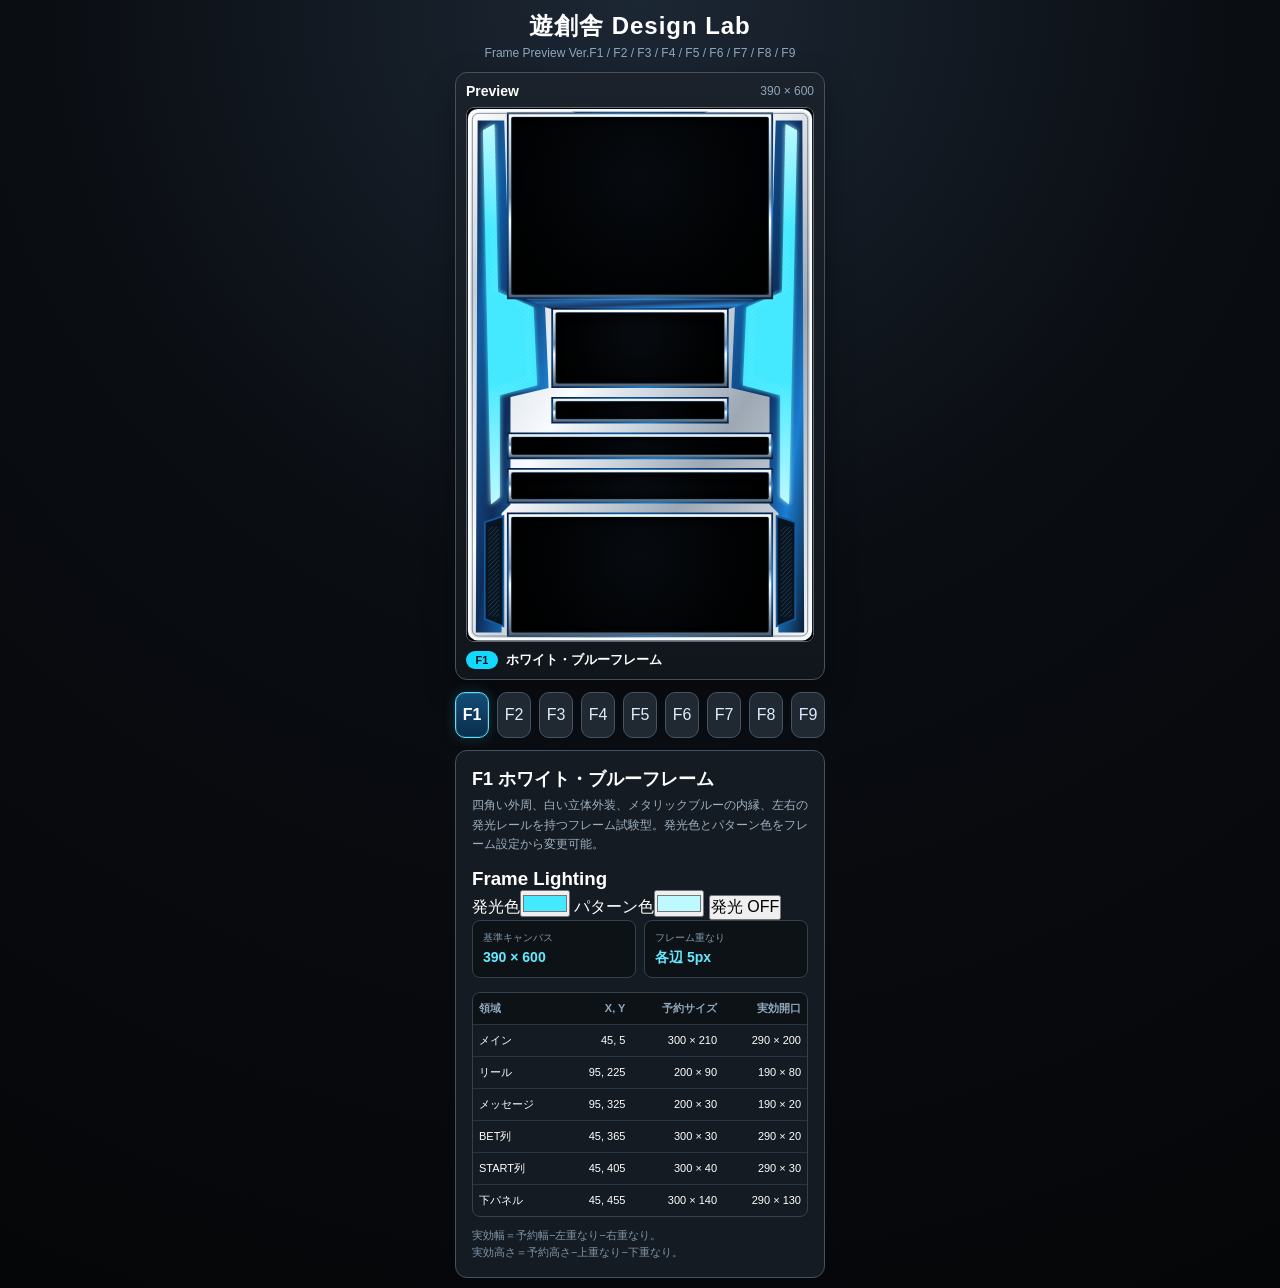
<file: index.html>
<!DOCTYPE html>
<html lang="ja">
<head>
<meta charset="UTF-8">
<meta name="viewport" content="width=device-width, initial-scale=1.0">
<title>遊創舎 Design Lab</title>
<link rel="stylesheet" href="CSS/base.css">
<link rel="stylesheet" href="CSS/layout.css">
<link rel="stylesheet" href="CSS/preview.css">
<link rel="stylesheet" href="CSS/frames/f1.css">
<link rel="stylesheet" href="CSS/frames/f2.css">
<link rel="stylesheet" href="CSS/frames/f3.css">
<link rel="stylesheet" href="CSS/frames/f4.css">
<link rel="stylesheet" href="CSS/frames/f5.css">
<link rel="stylesheet" href="CSS/frames/f6.css">
<link rel="stylesheet" href="CSS/frames/f7.css">
<link rel="stylesheet" href="CSS/frames/f8.css">
<link rel="stylesheet" href="CSS/frames/f9.css">
<link rel="stylesheet" href="CSS/frames/f9-debug.css">
<link rel="stylesheet" href="CSS/editor.css">
<link rel="stylesheet" href="CSS/controls.css">
<link rel="stylesheet" href="CSS/responsive.css">
</head>
<body>
<main class="app">
<header><h1>遊創舎 Design Lab</h1><p>Frame Preview Ver.F1 / F2 / F3 / F4 / F5 / F6 / F7 / F8 / F9</p></header>
<section class="preview" aria-labelledby="preview-heading">
<div class="preview-title"><strong id="preview-heading">Preview</strong><span>390 × 600</span></div>
<div class="preview-area"><div class="canvas-guide" id="framePreview" role="img" aria-label="選択中のフレームプレビュー"></div></div>
<div class="preview-caption"><span id="frameCode">F1</span><strong id="frameName">ホワイト・ブルーフレーム</strong></div>
</section>
<nav class="frame-switcher" aria-label="フレーム選択">
<button class="frame-option active" type="button" data-frame="f1" aria-pressed="true">F1</button>
<button class="frame-option" type="button" data-frame="f2" aria-pressed="false">F2</button>
<button class="frame-option" type="button" data-frame="f3" aria-pressed="false">F3</button>
<button class="frame-option" type="button" data-frame="f4" aria-pressed="false">F4</button>
<button class="frame-option" type="button" data-frame="f5" aria-pressed="false">F5</button>
<button class="frame-option" type="button" data-frame="f6" aria-pressed="false">F6</button>
<button class="frame-option" type="button" data-frame="f7" aria-pressed="false">F7</button>
<button class="frame-option" type="button" data-frame="f8" aria-pressed="false">F8</button>
<button class="frame-option" type="button" data-frame="f9" aria-pressed="false">F9</button>
</nav>
<section id="editor" aria-live="polite"></section>
</main>
<script src="JS/config.js"></script>
<script src="JS/state.js"></script>
<script src="JS/ui.js"></script>
<script src="JS/frames/f1.js"></script>
<script src="JS/frames/f2.js"></script>
<script src="JS/frames/f3.js"></script>
<script src="JS/frames/f4.js"></script>
<script src="JS/frames/f5.js"></script>
<script src="JS/frames/f6.js"></script>
<script src="JS/frames/f7.js"></script>
<script src="JS/frames/f8.js"></script>
<script src="JS/frames/f9.js"></script>
<script src="JS/frames/layer-adapter.js"></script>
<script src="JS/preview.js"></script>
<script src="JS/main.js"></script>
</body>
</html>
</file>
<file: CSS/base.css>
/* =========================================================
   base.css
   共通設定
========================================================= */

*{
    margin:0;
    padding:0;
    box-sizing:border-box;
}

body{
    min-height:100vh;
    background:
        radial-gradient(circle at 50% 0,#1c2734 0,#0a0d12 42%,#050608 100%);
    color:#fff;
    font-family:-apple-system,BlinkMacSystemFont,"Segoe UI",sans-serif;
}

button,
input,
select{
    font:inherit;
}
</file>
<file: CSS/layout.css>
/* =========================================================
   layout.css
   レイアウト
========================================================= */

.app{
    width:100%;
    max-width:390px;
    margin:auto;
    padding:10px;
}

header{
    margin-bottom:12px;
    text-align:center;
}

header h1{
    font-size:24px;
    letter-spacing:.04em;
}

header p{
    margin-top:4px;
    color:#8fa6bc;
    font-size:12px;
}

.preview{
    margin-bottom:12px;
    padding:10px;
    border:1px solid #44515f;
    border-radius:12px;
    background:linear-gradient(180deg,#1b222b,#11161c);
    box-shadow:0 12px 30px rgba(0,0,0,.35);
}

.preview-title{
    display:flex;
    align-items:center;
    justify-content:space-between;
    margin-bottom:8px;
    font-size:14px;
}

.preview-title span{
    color:#8fa6bc;
    font-size:12px;
    font-variant-numeric:tabular-nums;
}

.preview-caption{
    display:flex;
    align-items:center;
    gap:8px;
    margin-top:9px;
    font-size:13px;
}

.preview-caption span{
    min-width:32px;
    padding:3px 7px;
    border-radius:999px;
    background:#14d9ff;
    color:#001118;
    font-size:11px;
    font-weight:800;
    text-align:center;
}

.preview-caption strong{
    overflow:hidden;
    text-overflow:ellipsis;
    white-space:nowrap;
}
</file>
<file: CSS/preview.css>
/* =========================================================
   preview.css
   390 × 600 フレームプレビュー
========================================================= */

.preview-area{
    position:relative;
    width:100%;
    aspect-ratio:390/600;
    overflow:hidden;
    border:1px solid #5d6874;
    border-radius:8px;
    background:#020305;
}

.canvas-guide{
    position:absolute;
    inset:0;
    overflow:hidden;
    background:#000;
    isolation:isolate;
}

.frame-slot-layer,
.frame-shell-layer{
    position:absolute;
    inset:0;
}

.frame-slot-layer{
    z-index:1;
}

.frame-shell-layer{
    z-index:2;
    pointer-events:none;
}

.frame-slot{
    position:absolute;
    overflow:hidden;
    background:
        radial-gradient(circle at 50% 35%,#070b10 0,#010203 64%,#000 100%);
    box-shadow:
        inset 0 0 12px rgba(0,0,0,.95),
        inset 0 0 0 1px rgba(114,224,255,.08);
}

.frame-shell{
    display:block;
    width:100%;
    height:100%;
}
</file>
<file: CSS/frames/f1.css>
/* =========================================================
   frames/f1.css
   F1専用表現
========================================================= */
.f1-frame{box-shadow:inset 0 0 30px rgba(0,0,0,.95),0 0 18px rgba(44,208,255,.16)}
.f1-shell{filter:drop-shadow(0 2px 3px rgba(0,0,0,.85))}
.f1-lighting{transition:opacity .25s ease}
.f1-lighting.is-off{opacity:.08}
.f1-led{animation:f1-led-pulse 2.4s ease-in-out infinite alternate}
.f1-led-delay{animation-delay:-1.2s}
@keyframes f1-led-pulse{from{opacity:.72}to{opacity:1}}
@media(prefers-reduced-motion:reduce){.f1-led{animation:none;opacity:1}}
</file>
<file: CSS/frames/f2.css>
/* =========================================================
   frames/f2.css
   F2専用表現
========================================================= */

.f2-frame{
    box-shadow:
        inset 0 0 34px rgba(0,0,0,.98),
        0 0 22px rgba(255,35,35,.2);
}

.f2-shell{
    filter:drop-shadow(0 3px 5px rgba(0,0,0,.95));
}

.f2-led{
    animation:f2-led-breathe 1.8s ease-in-out infinite alternate;
}

.f2-led-delay{
    animation-delay:-.9s;
}

@keyframes f2-led-breathe{
    from{
        opacity:.58;
    }

    to{
        opacity:1;
    }
}

@media (prefers-reduced-motion: reduce){
    .f2-led{
        animation:none;
        opacity:.9;
    }
}
</file>
<file: CSS/frames/f3.css>
/* =========================================================
   frames/f3.css
   F3 クローム・ゴールド ジュエルフレーム
========================================================= */

.f3-frame{
    box-shadow:
        inset 0 0 30px rgba(0,0,0,.96),
        0 0 24px rgba(255,196,42,.22);
}

.f3-shell{
    filter:drop-shadow(0 3px 5px rgba(0,0,0,.9));
}

.f3-jewel{
    animation:f3-jewel-glow 2.1s ease-in-out infinite alternate;
}

.f3-jewel-delay{
    animation-delay:-1.05s;
}

@keyframes f3-jewel-glow{
    from{opacity:.68;}
    to{opacity:1;}
}

@media (prefers-reduced-motion: reduce){
    .f3-jewel{
        animation:none;
        opacity:.92;
    }
}
</file>
<file: CSS/frames/f4.css>
/* =========================================================
   frames/f4.css
   F4 アルカナ・ファンタジーフレーム
========================================================= */

.f4-frame{
    box-shadow:inset 0 0 34px rgba(7,3,20,.98),0 0 26px rgba(128,91,255,.25);
}
.f4-shell{filter:drop-shadow(0 4px 6px rgba(0,0,0,.92));}
.f4-magic{animation:f4-magic-pulse 2.4s ease-in-out infinite alternate;transform-origin:center;}
.f4-rune{animation:f4-rune-pulse 3.2s ease-in-out infinite alternate;}
@keyframes f4-magic-pulse{from{opacity:.62}to{opacity:1}}
@keyframes f4-rune-pulse{from{opacity:.35}to{opacity:.88}}
@media (prefers-reduced-motion:reduce){.f4-magic,.f4-rune{animation:none;opacity:.9}}
</file>
<file: CSS/frames/f5.css>
/* F5 ダーク・アルカナ アーマーフレーム */
.f5-frame{box-shadow:inset 0 0 38px rgba(0,0,0,.98),0 0 28px rgba(174,44,255,.28)}
.f5-shell{filter:drop-shadow(0 4px 6px rgba(0,0,0,.95))}
.f5-mana{animation:f5-mana 1.9s ease-in-out infinite alternate}
.f5-crystal{animation:f5-crystal 2.5s ease-in-out infinite alternate}
@keyframes f5-mana{from{opacity:.48}to{opacity:1}}
@keyframes f5-crystal{from{opacity:.72}to{opacity:1}}
@media(prefers-reduced-motion:reduce){.f5-mana,.f5-crystal{animation:none;opacity:.92}}
</file>
<file: CSS/frames/f6.css>
/* =========================================================
   frames/f6.css
   F6 2.5層構造プロトタイプ
========================================================= */
.f6-frame{box-shadow:inset 0 0 30px rgba(0,0,0,.96),0 0 20px rgba(69,233,255,.14)}
.f6-shell{filter:drop-shadow(0 2px 4px rgba(0,0,0,.9))}
.f6-led-source{animation:f6-led-pulse 1.8s ease-in-out infinite alternate}
.f6-shell-window{mix-blend-mode:screen}
@keyframes f6-led-pulse{from{opacity:.55}to{opacity:1}}
@media(prefers-reduced-motion:reduce){.f6-led-source{animation:none;opacity:.9}}
</file>
<file: CSS/frames/f7.css>
/* =========================================================
   frames/f7.css
   F7 High Detail クローム・ジュエル構造検証機
========================================================= */
.f7-frame{
    background:
        radial-gradient(circle at 50% 18%,rgba(255,203,54,.08),transparent 34%),
        #050607;
    box-shadow:
        inset 0 0 34px rgba(0,0,0,.98),
        inset 0 0 0 1px rgba(255,255,255,.08),
        0 0 28px rgba(255,191,31,.22);
}

.f7-shell{
    filter:drop-shadow(0 4px 6px rgba(0,0,0,.92));
}

.f7-jewel-module,
.f7-led-source{
    animation:f7-jewel-pulse 2.25s ease-in-out infinite alternate;
}

.f7-phase-b{
    animation-delay:-1.125s;
}

.f7-fin{
    filter:drop-shadow(0 1px 1px rgba(0,0,0,.85));
}

.f7-bezel{
    filter:drop-shadow(0 1px 1px rgba(0,0,0,.82));
}

@keyframes f7-jewel-pulse{
    from{opacity:.72;}
    to{opacity:1;}
}

@media (prefers-reduced-motion: reduce){
    .f7-jewel-module,
    .f7-led-source{
        animation:none;
        opacity:.94;
    }
}
</file>
<file: CSS/frames/f8.css>
/* =========================================================
   frames/f8.css
   F8 Lupin B4 実機比率ベース構造研究機
========================================================= */
.f8-frame{
  background:#040506;
  box-shadow:inset 0 0 26px rgba(0,0,0,.96),0 0 24px rgba(255,168,20,.18);
}

.f8-shell{
  filter:drop-shadow(0 3px 5px rgba(0,0,0,.9));
}

.f8-side-led{
  animation:f8-led-pulse 1.8s ease-in-out infinite alternate;
}

.f8-lower-led{
  animation:f8-rainbow 3.6s linear infinite;
}

@keyframes f8-led-pulse{
  from{opacity:.78;}
  to{opacity:1;}
}

@keyframes f8-rainbow{
  from{filter:hue-rotate(0deg);}
  to{filter:hue-rotate(360deg);}
}

@media (prefers-reduced-motion: reduce){
  .f8-side-led,.f8-lower-led{animation:none;}
}
</file>
<file: CSS/frames/f9.css>
/* =========================================================
   F9 Lovable Hybrid / mechanism port + Yusosha exterior study
========================================================= */
.f9-frame .frame-slot-layer{opacity:.12;pointer-events:none}.f9-frame .frame-slot{border-style:dashed}
.f9-frame .frame-shell-layer{position:absolute;inset:0;overflow:hidden}
.f9-cabinet{position:absolute;inset:0;background:#050608;color:#fff;isolation:isolate;--chrome-a:#f7fafc;--chrome-b:#aeb7c1;--chrome-c:#59626d;--chrome-d:#171b20;--gold-a:#fff1a7;--gold-b:#d99821;--gold-c:#593308;--blue:#78b7ff}
.f9-black-body{position:absolute;inset:3px 5px 5px;border-radius:18px 18px 7px 7px;background:linear-gradient(#181a1d 0 30%,#08090b 54%,#020304);box-shadow:inset 0 0 0 2px #222a30,inset 0 0 34px #000;z-index:0}
.f9-frame-layer,.f9-parts-layer,.f9-shell-layer{position:absolute;inset:0}.f9-frame-layer{z-index:1}.f9-parts-layer{z-index:2}.f9-shell-layer{z-index:4;pointer-events:none}
.f9-inner-spine{position:absolute;left:39px;right:39px;top:13px;bottom:71px;border:2px solid #40474e;border-radius:14px;background:linear-gradient(90deg,#111 0,#191c20 3%,#050607 8%,#050607 92%,#191c20 97%,#111);box-shadow:inset 0 0 20px #000}.f9-bottom-back{position:absolute;left:11px;right:11px;bottom:4px;height:78px;background:linear-gradient(#15181c,#020304);clip-path:polygon(4% 0,96% 0,100% 18%,98% 100%,2% 100%,0 18%)}
/* top */
.f9-top-unit{position:absolute;left:0;right:0;top:0;height:172px;overflow:hidden}.f9-top-speaker{position:absolute;top:6px;width:112px;height:38px;background:linear-gradient(#272b31,#050607);box-shadow:inset 0 1px #525a63}.f9-top-speaker:after{content:"";position:absolute;inset:7px 13px;background-image:radial-gradient(#5d6570 1px,transparent 1.3px);background-size:5px 5px;opacity:.65}.f9-top-speaker.left{left:11px;clip-path:polygon(0 0,100% 0,82% 100%,5% 100%)}.f9-top-speaker.right{right:11px;clip-path:polygon(0 0,100% 0,95% 100%,18% 100%)}
.f9-gold-crown{position:absolute;left:118px;right:118px;top:0;height:34px;background:linear-gradient(180deg,#ffeaa2,#aa6611 58%,#5b3205);clip-path:polygon(8% 0,92% 0,100% 78%,93% 100%,7% 100%,0 78%);box-shadow:inset 0 0 0 2px #3b2409,inset 0 4px 8px #fff4}.f9-gold-crown:after{content:"";position:absolute;inset:4px 13px;background:repeating-linear-gradient(90deg,#24180a 0 2px,transparent 2px 6px),repeating-linear-gradient(0deg,#24180a 0 2px,transparent 2px 6px);opacity:.65}
.f9-gold-mesh{position:absolute;background:linear-gradient(135deg,#3d2507,#db8f13 28%,#6a3905 55%,#f2b63d 82%,#2b1702);box-shadow:inset 0 0 0 2px #2e1a05}.f9-gold-mesh:after{content:"";position:absolute;inset:3px;background:repeating-linear-gradient(45deg,transparent 0 7px,#2b1808 7px 9px),repeating-linear-gradient(-45deg,transparent 0 7px,#5e360c 7px 9px);opacity:.65}.f9-gold-mesh.left{left:38px;top:38px;width:126px;height:108px;clip-path:polygon(6% 0,100% 0,86% 100%,0 92%)}.f9-gold-mesh.center{left:158px;top:34px;width:72px;height:31px;clip-path:polygon(8% 0,100% 0,87% 100%,0 88%)}
.f9-dot-circle{position:absolute;left:55px;top:43px;width:119px;height:119px;border-radius:50%;background:radial-gradient(circle at 36% 28%,#26303a,#030405 68%);box-shadow:0 0 0 3px #030405,0 0 0 7px #a9771d,0 0 0 10px #1f252a,inset 0 0 20px #000;z-index:3}.f9-dot-grid{position:absolute;inset:15px;display:grid;grid-template-columns:repeat(15,1fr);gap:1px;border-radius:50%;overflow:hidden;padding:2px;background:#020304}.f9-dot{border-radius:50%;background:#17202a}.f9-dot.on{background:radial-gradient(circle,#fff0a1,#ff9d20 55%,#7c3600);box-shadow:0 0 3px #ff9d20}.f9-ring{position:absolute;inset:-5px;border-radius:50%}.f9-ring-dot{position:absolute;width:5px;height:5px;margin:-2.5px;border-radius:50%;background:radial-gradient(circle,#fff,#75cfff 60%,#164d83);box-shadow:0 0 5px #68c8ff;animation:f9Ring 1.8s ease-in-out infinite}@keyframes f9Ring{50%{filter:brightness(1.8);transform:scale(1.2)}}
.f9-reel-box{position:absolute;right:50px;top:50px;display:flex;gap:4px;padding:5px;background:linear-gradient(#f4f6f8,#777f88 43%,#1c2025 72%,#08090b);border-radius:7px;box-shadow:0 4px 9px #000,inset 0 1px #fff;z-index:3}.f9-reel{width:31px;height:91px;border-radius:3px;background:linear-gradient(#000b,transparent 25%,transparent 75%,#000c),repeating-linear-gradient(#fff8e5 0 29px,#e7b43a 29px 58px);box-shadow:inset 0 0 8px #000}.f9-reel span{display:block;margin-top:32px;text-align:center;color:#704300;font-weight:900;font-size:15px}
/* display */
.f9-main-display{position:absolute;left:41px;right:41px;top:171px;height:154px;padding:5px;border-radius:9px;background:linear-gradient(#f7fafc,#727b84 29%,#2d3339 55%,#b5bec7 76%,#171b1f);box-shadow:0 7px 14px #000,inset 0 1px #fff}.f9-main-display:before{content:"";position:absolute;inset:7px;border-radius:6px;background:#040506}.f9-screen{position:absolute;inset:11px;border-radius:4px;overflow:hidden;background:radial-gradient(ellipse at 50% 110%,#724900,#120d03 60%,#000);display:flex;align-items:center;justify-content:center;flex-direction:column;box-shadow:inset 0 0 0 2px #000}.f9-rays{position:absolute;inset:-55%;background:repeating-conic-gradient(#e2a62b22 0 7deg,transparent 7deg 15deg);animation:f9Spin 24s linear infinite}@keyframes f9Spin{to{transform:rotate(1turn)}}.f9-screen strong{position:relative;z-index:1;font-size:31px;letter-spacing:.2em;background:linear-gradient(#fff7d0,#ffc84e,#855405);color:transparent;background-clip:text;-webkit-background-clip:text}.f9-screen small{position:relative;z-index:1;color:#f4d99e;font-size:8px;letter-spacing:.3em;margin-top:7px}
/* deck */
.f9-deck{position:absolute;left:24px;right:24px;top:324px;height:54px;clip-path:polygon(4% 0,96% 0,100% 100%,0 100%);background:linear-gradient(#4b525a,#1d2126 39%,#08090b);box-shadow:0 7px 14px #000,inset 0 1px #747d85;z-index:5}.f9-deck-lip{position:absolute;left:10px;right:10px;top:0;height:7px;background:linear-gradient(#fbfcfd,#737c85,#22272c)}.f9-stops{position:absolute;left:50%;top:10px;transform:translateX(-50%);display:flex;gap:15px}.f9-stop{width:31px;height:31px;padding:0;border:0;border-radius:50%;background:radial-gradient(circle at 35% 28%,#ffe1c3,#ff6530 45%,#8a1b00 100%);box-shadow:0 0 10px #ff6b32,inset 0 -3px 7px #0009,0 3px 0 #111;transition:.08s}.f9-stop:active{transform:translateY(2px);filter:brightness(1.65)}.f9-side-key{position:absolute;top:17px;display:flex;gap:5px}.f9-side-key.left{left:27px}.f9-side-key.right{right:27px}.f9-side-key i{display:block;width:19px;height:8px;border-radius:2px;background:linear-gradient(#d5dbe0,#565d65)}.f9-side-key .slot{background:#08090b;box-shadow:0 0 0 3px #9ea6ad}
/* lower */
.f9-lower{position:absolute;left:0;right:0;top:379px;height:147px}.f9-lower-frame{position:absolute;left:49px;right:49px;top:4px;bottom:4px;padding:6px;border-radius:7px;background:linear-gradient(#f5f8fa,#8e97a1 24%,#3c434b 52%,#b5bdc5 75%,#15191d);box-shadow:0 7px 14px #000,inset 0 1px #fff}.f9-lower-art{position:absolute;inset:7px;border-radius:4px;overflow:hidden;background:conic-gradient(from 210deg at 50% 70%,#ba5600,#ffba24,#ffd878,#e68000,#ffb11a);box-shadow:inset 0 0 0 2px #120800,inset 0 0 32px #5a1e00}.f9-lower-art:before{content:"";position:absolute;inset:0;background:repeating-linear-gradient(115deg,#0002 0 9px,transparent 9px 21px)}.f9-art-glow{position:absolute;left:22%;right:22%;top:-10px;height:80px;border-radius:50%;background:#fff3;filter:blur(17px)}.f9-lower-led{position:absolute;top:10px;bottom:10px;width:27px;border-radius:8px;background:linear-gradient(90deg,#ffffff33,#0007);box-shadow:inset 0 0 0 2px #0b0c0e,inset 3px 0 7px #fff5,0 0 11px #7dbbff}.f9-lower-led:before{content:"";position:absolute;inset:4px;border-radius:5px;background:linear-gradient(#eef9ff,#92c8ff 45%,#305fbd);box-shadow:0 0 12px #89beff;animation:f9Breath 2.8s ease-in-out infinite}.f9-lower-led:after{content:"";position:absolute;left:5px;top:4px;bottom:4px;width:5px;border-radius:4px;background:linear-gradient(#fff,#ffffff18)}.f9-lower-led.left{left:16px}.f9-lower-led.right{right:16px}.f9-lower.rainbow .f9-lower-led:before{background:linear-gradient(#ff3b64,#ff9835,#ffe24c,#46e17a,#3fd9e8,#4c7bff,#ad56f3,#ff3b64);background-size:100% 260%;animation:f9Rainbow 2s linear infinite}@keyframes f9Rainbow{to{background-position:0 260%}}@keyframes f9Breath{50%{filter:brightness(1.45)}}
/* base */
.f9-base{position:absolute;left:8px;right:8px;bottom:3px;height:78px;background:linear-gradient(#282d33,#0b0d0f 48%,#010203);clip-path:polygon(4% 0,96% 0,100% 18%,99% 100%,1% 100%,0 18%);box-shadow:inset 0 1px #515860;z-index:5}.f9-base-top{height:14px;background:linear-gradient(#676f78,#20252a);clip-path:polygon(3% 0,97% 0,100% 100%,0 100%)}.f9-tray{position:absolute;left:64px;right:64px;top:18px;height:17px;border-radius:3px;background:linear-gradient(#020304,#101316);box-shadow:inset 0 5px 9px #000}.f9-vents{position:absolute;left:59px;right:59px;bottom:13px;height:20px;border-radius:3px;background:repeating-linear-gradient(90deg,#050607 0 7px,#323840 7px 9px);box-shadow:inset 0 0 7px #000}.f9-foot{position:absolute;left:14px;right:14px;bottom:0;height:9px;background:#000}
/* chrome shell */
.f9-shoulder,.f9-mid-shell,.f9-waist,.f9-lower-shell{position:absolute;background:linear-gradient(105deg,#0f1215 0 7%,#7f8892 16%,#f7f9fb 29%,#8a939d 42%,#333940 57%,#c8d0d8 73%,#4c545c 86%,#0c0f12);box-shadow:inset 0 1px #fff8,inset 0 -3px 7px #000a,2px 1px 8px #000}.f9-shoulder{top:0;width:66px;height:171px}.f9-shoulder.left{left:0;clip-path:polygon(7% 0,100% 0,78% 19%,96% 52%,78% 100%,0 94%,0 13%)}.f9-shoulder.right{right:0;transform:scaleX(-1);clip-path:polygon(7% 0,100% 0,78% 19%,96% 52%,78% 100%,0 94%,0 13%)}.f9-shoulder i,.f9-mid-shell i{position:absolute;left:8px;top:11px;width:22px;height:33px;clip-path:polygon(0 0,100% 18%,82% 100%,0 78%);background:linear-gradient(135deg,#fff,#575f67,#dce1e5)}.f9-shoulder b{position:absolute;left:12px;bottom:12px;width:30px;height:17px;background:linear-gradient(135deg,#392005,#e39b22,#623805);clip-path:polygon(0 20%,100% 0,78% 100%,4% 82%)}
.f9-mid-shell{top:168px;width:67px;height:143px}.f9-mid-shell.left{left:0;clip-path:polygon(0 7%,84% 0,100% 21%,96% 80%,78% 100%,0 93%)}.f9-mid-shell.right{right:0;transform:scaleX(-1);clip-path:polygon(0 7%,84% 0,100% 21%,96% 80%,78% 100%,0 93%)}.f9-mid-shell i{top:96px;height:31px}.f9-mid-shell b{position:absolute;left:5px;top:10px;width:41px;height:11px;background:linear-gradient(#fff,#666,#111);clip-path:polygon(0 0,100% 25%,85% 100%,0 75%)}
.f9-waist{top:310px;width:49px;height:72px}.f9-waist.left{left:0;clip-path:polygon(0 0,100% 14%,92% 84%,0 100%)}.f9-waist.right{right:0;transform:scaleX(-1);clip-path:polygon(0 0,100% 14%,92% 84%,0 100%)}
.f9-lower-shell{top:378px;width:48px;height:150px}.f9-lower-shell.left{left:0;clip-path:polygon(0 5%,88% 0,100% 15%,91% 87%,78% 100%,0 94%)}.f9-lower-shell.right{right:0;transform:scaleX(-1);clip-path:polygon(0 5%,88% 0,100% 15%,91% 87%,78% 100%,0 94%)}.f9-lower-shell i{position:absolute;left:6px;bottom:12px;width:33px;height:24px;background:linear-gradient(135deg,#fff,#565e66,#d7dde2);clip-path:polygon(0 0,100% 18%,77% 100%,0 82%)}
/* side prism */
.f9-side-mech{position:absolute;width:45px;perspective:420px;pointer-events:none}.f9-side-mech.left{left:9px}.f9-side-mech.right{right:9px}.f9-side-mech.upper{top:43px;height:119px}.f9-side-mech.middle{top:181px;height:129px}.f9-mech-housing{position:absolute;inset:0;border-radius:9px;background:linear-gradient(90deg,#050607,#262b31,#090b0d);box-shadow:inset 0 0 0 1px #ffffff22,inset 0 0 12px #000,0 3px 9px #000;overflow:hidden}.f9-mech-prism{position:absolute;inset:3px;transform-style:preserve-3d;transition:transform .6s cubic-bezier(.5,0,.2,1)}.f9-side-mech.open .f9-mech-prism{transform:rotateY(-92deg)}.f9-side-mech.right.open .f9-mech-prism{transform:rotateY(92deg)}.f9-mech-face{position:absolute;inset:0;border-radius:6px;backface-visibility:hidden}.f9-mech-face.cover{transform:translateZ(17px);background:linear-gradient(90deg,#1c2025,#b9c1ca 24%,#fff 42%,#68717a 73%,#15191d);box-shadow:inset 0 0 0 1px #fff6}.f9-led-bar{position:absolute;inset:8px 12px;border-radius:4px;background:linear-gradient(#eef9ff,var(--f9-led-main) 48%,#315fbd);box-shadow:0 0 9px var(--f9-led-main);animation:f9Breath 2.5s ease-in-out infinite}.f9-prism-ridge{position:absolute;right:4px;top:4px;bottom:4px;width:4px;background:#fff5;border-radius:3px}.f9-mech-face.leds{transform:rotateY(90deg) translateZ(17px);display:flex;flex-direction:column;justify-content:space-around;align-items:center;padding:4px 0;background:linear-gradient(90deg,#030405,#20262d 55%,#030405)}.f9-side-mech.right .f9-mech-face.leds{transform:rotateY(-90deg) translateZ(17px)}.f9-big-led{width:29px;height:29px;border-radius:50%;background:radial-gradient(circle at 35% 28%,#fff,transparent 40%),radial-gradient(circle,var(--c1),var(--c2) 72%);box-shadow:0 0 13px var(--c1),inset 0 -4px 7px #0008,0 0 0 2px #090b0d}.f9-side-mech.open .f9-big-led{animation:f9Led .95s ease-in-out infinite}.f9-side-mech.open .f9-big-led:nth-child(2){animation-delay:.16s}.f9-side-mech.open .f9-big-led:nth-child(3){animation-delay:.32s}@keyframes f9Led{50%{filter:brightness(1.55);transform:scale(1.04)}}
.f9-cabinet.leds-off .f9-big-led,.f9-cabinet.leds-off .f9-led-bar,.f9-cabinet.leds-off .f9-ring-dot,.f9-cabinet.leds-off .f9-dot.on,.f9-cabinet.leds-off .f9-lower-led:before,.f9-cabinet.leds-off .f9-stop{filter:grayscale(1) brightness(.32)!important;animation:none!important;box-shadow:none!important}
/* editor controls */
.f9-controls{margin-top:14px;padding:12px;border:1px solid #343a40;border-radius:10px;background:#101317}.f9-controls h3{margin:0 0 10px;font-size:14px}.f9-control-grid{display:grid;grid-template-columns:repeat(3,1fr);gap:6px}.f9-control-grid button{min-height:36px;border:1px solid #62511f;border-radius:7px;background:linear-gradient(#292713,#111);color:#f4d168;font-size:10px}.f9-controls p{margin:9px 0 0;color:#9aa3ad;font-size:11px;line-height:1.45}@media(max-width:430px){.f9-control-grid{grid-template-columns:1fr}.f9-control-grid button{font-size:11px}}
</file>
<file: CSS/frames/f9-debug.css>
/* F9 protected mechanism / visibility overrides
   SIDE OPEN/CLOSE remains untouched.
*/
.f9-frame .f9-mech-prism{transition:transform 5s linear !important}

/* =========================================================
   F9 shell clearance + chrome depth pass
   Protected: SIDE prism geometry / OPEN-CLOSE behavior / placement.
========================================================= */
.f9-frame .f9-shoulder,.f9-frame .f9-mid-shell,.f9-frame .f9-waist,.f9-frame .f9-lower-shell{background:linear-gradient(90deg,transparent 0 9%,#fff9 10%,transparent 14% 78%,#fff5 82%,transparent 88%),linear-gradient(112deg,#090b0d 0 8%,#59616a 13%,#f8fafc 23%,#9da6af 34%,#252a30 48%,#080a0c 58%,#dbe1e6 72%,#6d757d 83%,#111418 100%);box-shadow:inset 0 1px #fff,inset 0 -3px 8px #000,inset 3px 0 5px #fff3,0 2px 7px #000;filter:drop-shadow(0 2px 1px #000)}
.f9-frame .f9-shoulder{width:42px;z-index:1;border-top:1px solid #dfe5e9}.f9-frame .f9-shoulder.left{left:0;clip-path:polygon(8% 0,100% 0,78% 17%,96% 45%,78% 100%,0 94%,0 12%)}.f9-frame .f9-shoulder.right{right:0;clip-path:polygon(8% 0,100% 0,78% 17%,96% 45%,78% 100%,0 94%,0 12%)}.f9-frame .f9-shoulder i{left:4px;top:9px;width:20px;height:38px;background:linear-gradient(140deg,#fff 0 18%,#555e66 20% 39%,#161a1e 41% 49%,#f2f5f7 51% 70%,#69727a 72% 84%,#11151a 86%)}.f9-frame .f9-shoulder b{left:6px;width:25px;bottom:10px;box-shadow:inset 0 1px #ffd86c,0 1px 3px #000}
.f9-frame .f9-mid-shell{width:40px;z-index:1}.f9-frame .f9-mid-shell.left{left:0;clip-path:polygon(0 7%,88% 0,100% 18%,92% 82%,76% 100%,0 93%)}.f9-frame .f9-mid-shell.right{right:0;clip-path:polygon(0 7%,88% 0,100% 18%,92% 82%,76% 100%,0 93%)}.f9-frame .f9-mid-shell i{left:4px;width:18px;background:linear-gradient(145deg,#fff 0 13%,#737c84 25%,#15191d 43%,#f3f5f6 58%,#626b73 76%,#171b20 100%)}.f9-frame .f9-mid-shell b{left:3px;width:27px;box-shadow:inset 0 1px #fff5,0 1px 3px #000}
.f9-frame .f9-waist{width:35px;z-index:1;background:linear-gradient(118deg,#0b0d10 0 10%,#7c858d 18%,#f7f9fa 31%,#3e454c 45%,#11151a 55%,#dfe4e8 72%,#596169 84%,#101318 100%)}
.f9-frame .f9-side-mech{z-index:5}.f9-frame .f9-side-mech.left{left:1px}.f9-frame .f9-side-mech.right{right:1px}
.f9-frame .f9-lower-led{width:36px;top:5px;bottom:5px;z-index:6}.f9-frame .f9-lower-led.left{left:-5px}.f9-frame .f9-lower-led.right{right:-5px}.f9-frame .f9-lower-led:before{inset:3px;box-shadow:0 0 18px #89beff,0 0 6px #fff}
.f9-frame .f9-lower-shell{width:44px;z-index:2;border-top:1px solid #f2f5f7;border-bottom:1px solid #15191d;background:linear-gradient(90deg,transparent 0 8%,#fff8 10%,transparent 15% 72%,#fff4 76%,transparent 82%),linear-gradient(145deg,#080a0c 0 8%,#7a838b 16%,#f8fafb 27%,#4b535b 39%,#12161a 50%,#e9edf0 65%,#656e76 79%,#111418 100%);box-shadow:inset 0 1px #fff,inset 0 -4px 8px #000,inset 4px 0 7px #fff4,0 3px 8px #000}.f9-frame .f9-lower-shell.left{left:-14px;clip-path:polygon(0 7%,58% 0,80% 7%,62% 15%,50% 20%,50% 80%,64% 86%,82% 93%,58% 100%,0 93%)}.f9-frame .f9-lower-shell.right{right:-14px;clip-path:polygon(0 7%,58% 0,80% 7%,62% 15%,50% 20%,50% 80%,64% 86%,82% 93%,58% 100%,0 93%)}.f9-frame .f9-lower-shell i{left:2px;width:17px;top:8%;bottom:8%;background:linear-gradient(145deg,#fff 0 11%,#858e96 23%,#20252a 39%,#0d1014 48%,#eef2f4 60%,#606971 78%,#111418 100%);box-shadow:inset 0 1px #fff9,inset -3px 0 5px #0009}.f9-frame .f9-lower-shell:after{content:"";position:absolute;top:16%;bottom:16%;width:3px;right:15px;border-radius:4px;background:linear-gradient(#080a0c,#343a40 45%,#080a0c);box-shadow:1px 0 #fff2,-1px 0 3px #000}.f9-frame .f9-lower-shell.right:after{right:auto;left:15px}
.f9-frame .f9-main-display{left:45px;right:45px;border:1px solid #7d858d;box-shadow:0 7px 14px #000,inset 0 1px #fff,0 0 0 2px #0b0d10,0 0 0 3px #242a30}.f9-frame .f9-lower-frame{left:52px;right:52px;border:1px solid #818991;box-shadow:0 7px 14px #000,inset 0 1px #fff,0 0 0 2px #0b0d10,0 0 0 3px #242a30}

/* =========================================================
   F9 control deck
   Round visible START control without a visible stem + larger MAX BET.
========================================================= */
.f9-frame .f9-left-controls{position:absolute;left:25px;top:7px;width:65px;height:45px;z-index:8;pointer-events:auto}
.f9-frame .f9-maxbet{position:absolute;left:2px;top:1px;width:52px;height:14px;padding:0;border:1px solid #e3e7ea;border-radius:6px;background:linear-gradient(#fff,#c7cdd2 38%,#5d656d 58%,#dce1e5);box-shadow:inset 0 1px #fff,0 2px 3px #000;touch-action:manipulation}.f9-frame .f9-maxbet:active{transform:translateY(2px);filter:brightness(1.35)}
.f9-frame .f9-start-lever{position:absolute;left:8px;top:16px;width:38px;height:29px;padding:0;border:0;background:transparent;transform-origin:50% 50%;touch-action:manipulation;opacity:1}
.f9-frame .f9-lever-stem{display:none}
.f9-frame .f9-lever-knob{display:block;position:absolute;left:7px;top:2px;width:25px;height:25px;border-radius:50%;background:radial-gradient(circle at 34% 27%,#fff,#d7dde1 19%,#7a838b 48%,#262b30 72%,#090b0d 100%);box-shadow:inset 0 -4px 7px #0009,inset 0 2px 4px #fff8,0 3px 3px #000,0 0 0 2px #0b0d0f}
.f9-frame .f9-start-lever:active{transform:translateY(2px) scale(.94)}.f9-frame .f9-start-lever:active .f9-lever-knob{filter:brightness(1.25)}
.f9-frame .f9-stops{z-index:8;pointer-events:auto}.f9-frame .f9-stop{touch-action:manipulation;cursor:pointer}
</file>
<file: CSS/editor.css>
/* =========================================================
   editor.css
   F1寸法確認
========================================================= */

#editor{
    min-height:220px;
    padding:16px;
    border:1px solid #44515f;
    border-radius:12px;
    background:#151b22;
}

#editor h2{
    margin-bottom:5px;
    font-size:18px;
}

.frame-description{
    margin-bottom:14px;
    color:#9eb0c1;
    font-size:12px;
    line-height:1.6;
}

.dimension-summary{
    display:grid;
    grid-template-columns:repeat(2,minmax(0,1fr));
    gap:8px;
    margin-bottom:14px;
}

.dimension-summary div{
    padding:10px;
    border:1px solid #34414e;
    border-radius:8px;
    background:#0d1217;
}

.dimension-summary dt{
    margin-bottom:4px;
    color:#8297aa;
    font-size:10px;
}

.dimension-summary dd{
    color:#65e9ff;
    font-size:14px;
    font-weight:800;
    font-variant-numeric:tabular-nums;
}

.dimension-table-wrap{
    overflow-x:auto;
    border:1px solid #34414e;
    border-radius:8px;
}

.dimension-table{
    width:100%;
    min-width:330px;
    border-collapse:collapse;
    font-size:11px;
    font-variant-numeric:tabular-nums;
}

.dimension-table th,
.dimension-table td{
    padding:8px 6px;
    border-bottom:1px solid #2b3540;
    text-align:right;
    white-space:nowrap;
}

.dimension-table th:first-child,
.dimension-table td:first-child{
    text-align:left;
}

.dimension-table th{
    background:#0d1217;
    color:#8fa6bc;
    font-weight:600;
}

.dimension-table tbody tr:last-child td{
    border-bottom:none;
}

.dimension-note{
    margin-top:10px;
    color:#7f94a7;
    font-size:11px;
    line-height:1.55;
}
</file>
<file: CSS/controls.css>
/* =========================================================
   controls.css
   フレーム切替
========================================================= */

.frame-switcher{
    display:flex;
    gap:8px;
    margin-bottom:12px;
}

.frame-option{
    flex:1;
    min-height:46px;
    border:1px solid #465565;
    border-radius:10px;
    background:#202832;
    color:#dcecff;
    cursor:pointer;
    transition:
        border-color .2s,
        background-color .2s,
        box-shadow .2s;
}

.frame-option.active{
    border-color:#51e5ff;
    background:linear-gradient(180deg,#144d77,#092d4a);
    box-shadow:
        inset 0 0 0 1px rgba(255,255,255,.12),
        0 0 14px rgba(40,209,255,.2);
    color:#fff;
    font-weight:800;
}

.frame-option:focus-visible{
    outline:2px solid #fff;
    outline-offset:2px;
}
</file>
<file: CSS/responsive.css>
/* =========================================================
   responsive.css
========================================================= */

@media (max-width:360px){
    .app{
        padding:7px;
    }

    .preview,
    #editor{
        padding:8px;
    }

    header h1{
        font-size:21px;
    }
}

@media (prefers-reduced-motion:reduce){
    *,
    *::before,
    *::after{
        scroll-behavior:auto !important;
        animation-duration:.01ms !important;
        animation-iteration-count:1 !important;
        transition-duration:.01ms !important;
    }
}
</file>
